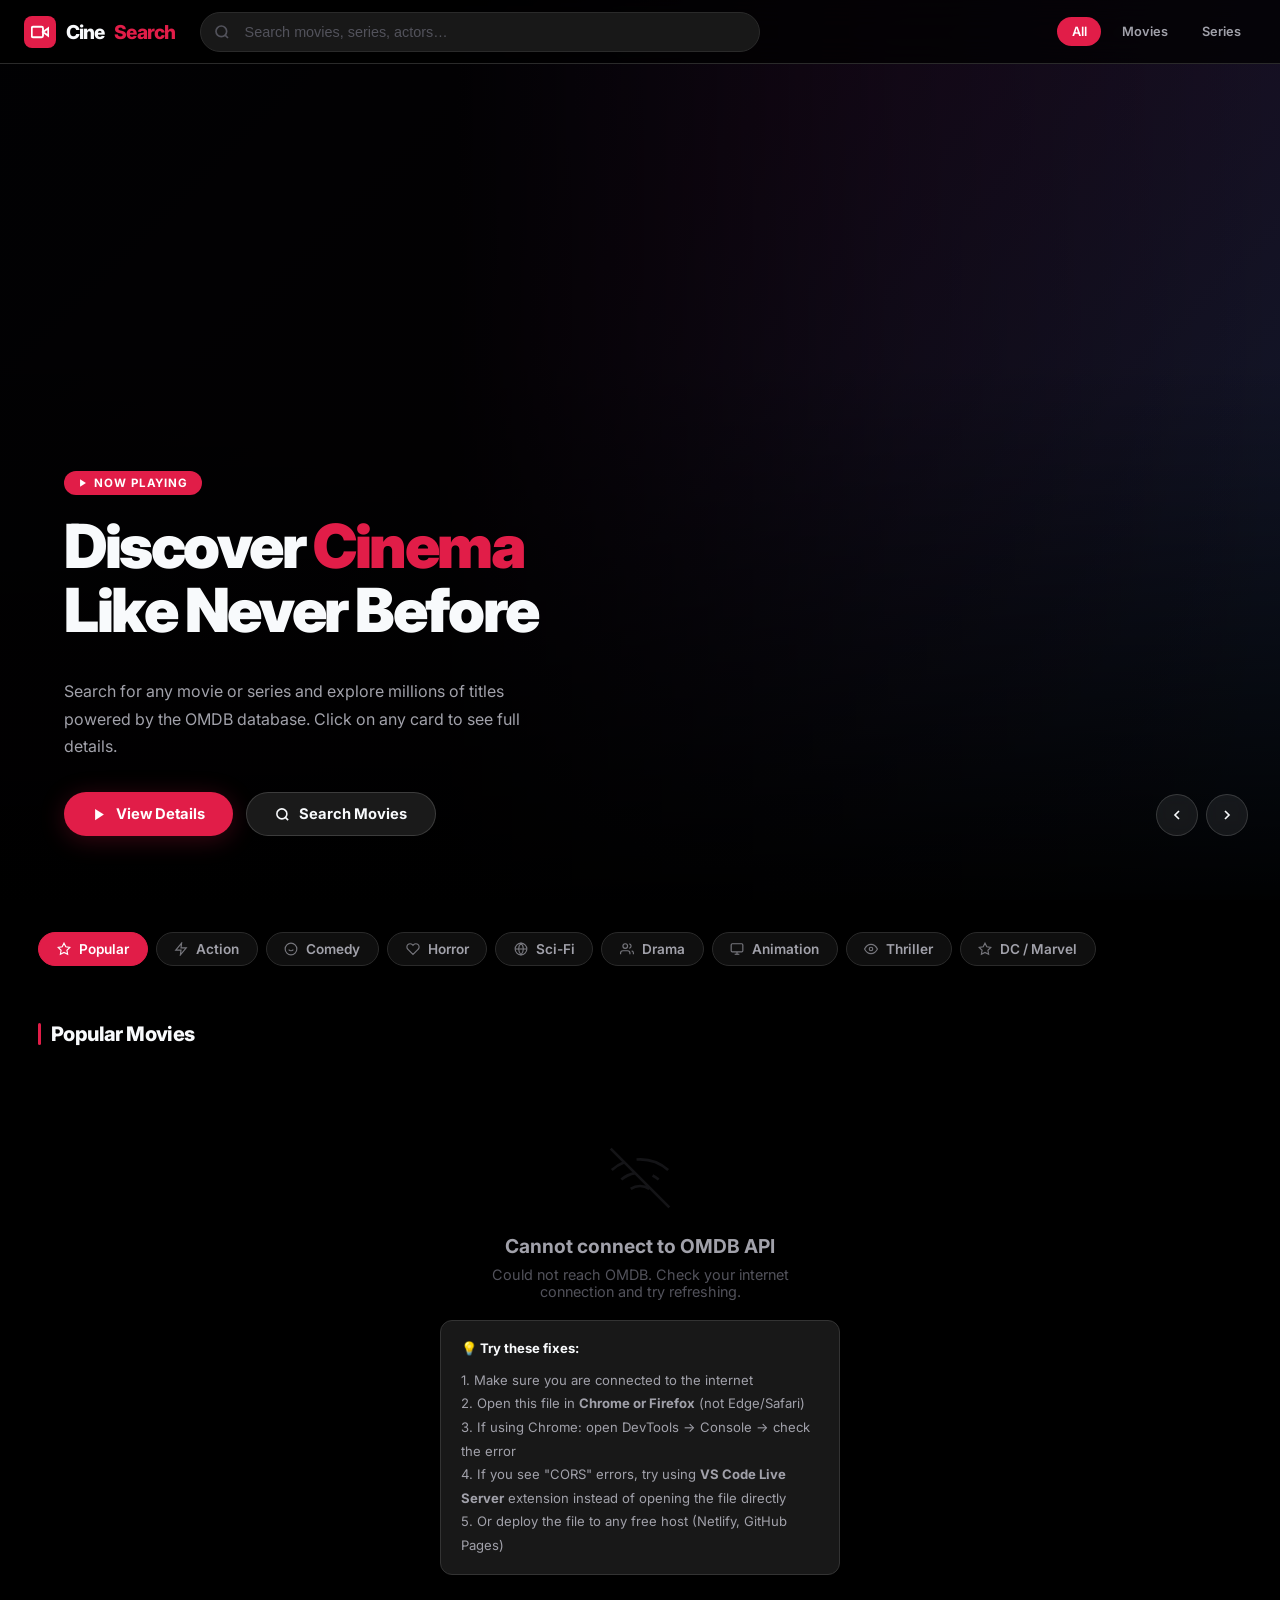
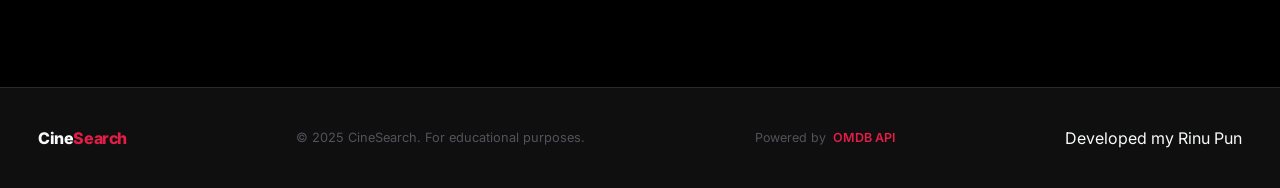
<file: index.html>
<!DOCTYPE html>
<html lang="en">

<head>
    <meta charset="UTF-8" />
    <meta name="viewport" content="width=device-width, initial-scale=1.0" />
    <title>CineSearch — Discover Movies</title>
    <link rel="preconnect" href="https://fonts.googleapis.com" />
    <link rel="preconnect" href="https://fonts.gstatic.com" crossorigin />
    <link href="https://fonts.googleapis.com/css2?family=Inter:wght@300;400;500;600;700;800;900&display=swap"
        rel="stylesheet" />
    <link rel="stylesheet" href="style.css" />
</head>

<body>

    <!-- NAV -->
    <nav class="nav" role="navigation" aria-label="Main navigation">
        <a href="#" class="nav-logo" aria-label="CineSearch Home">
            <div class="nav-logo-icon" aria-hidden="true">
                <svg width="18" height="18" viewBox="0 0 24 24" fill="none" stroke="#fff" stroke-width="2.5">
                    <polygon points="23 7 16 12 23 17 23 7" />
                    <rect x="1" y="5" width="15" height="14" rx="2" ry="2" />
                </svg>
            </div>
            Cine<span>Search</span>
        </a>
        <div class="nav-search-wrap" role="search">
            <svg class="nav-search-icon" width="16" height="16" viewBox="0 0 24 24" fill="none" stroke="currentColor"
                stroke-width="2.5" aria-hidden="true">
                <circle cx="11" cy="11" r="8" />
                <line x1="21" y1="21" x2="16.65" y2="16.65" />
            </svg>
            <input class="nav-search-input" id="searchInput" type="search" placeholder="Search movies, series, actors…"
                aria-label="Search movies" autocomplete="off" />
            <button class="nav-search-clear" id="searchClear" aria-label="Clear search">
                <svg width="14" height="14" viewBox="0 0 24 24" fill="none" stroke="currentColor" stroke-width="2.5">
                    <line x1="18" y1="6" x2="6" y2="18" />
                    <line x1="6" y1="6" x2="18" y2="18" />
                </svg>
            </button>
        </div>
        <div class="nav-pills" role="tablist" aria-label="Content type filter">
            <button class="nav-pill active" data-type="all" role="tab" aria-selected="true">All</button>
            <button class="nav-pill" data-type="movie" role="tab" aria-selected="false">Movies</button>
            <button class="nav-pill" data-type="series" role="tab" aria-selected="false">Series</button>
        </div>
    </nav>

    <!-- HERO -->
    <section class="hero" id="heroSection" aria-label="Featured movie">
        <div class="hero-backdrop">
            <img id="heroBg" class="hero-backdrop-img" alt="" aria-hidden="true" />
            <div class="hero-gradient" aria-hidden="true"></div>
        </div>
        <div class="hero-content">
            <div class="hero-badge" id="heroType" aria-hidden="true">
                <svg width="10" height="10" viewBox="0 0 24 24" fill="currentColor">
                    <polygon points="5 3 19 12 5 21 5 3" />
                </svg>
                Now Playing
            </div>
            <h1 class="hero-title" id="heroTitle">Discover <span>Cinema</span><br />Like Never Before</h1>
            <div class="hero-meta" id="heroMeta" aria-hidden="true"></div>
            <p class="hero-plot" id="heroPlot">Search for any movie or series and explore millions of titles powered by
                the OMDB database. Click on any card to see full details.</p>
            <div class="hero-actions">
                <button class="btn-watch" id="heroWatchBtn" onclick="openHeroModal()">
                    <svg width="15" height="15" viewBox="0 0 24 24" fill="currentColor" aria-hidden="true">
                        <polygon points="5 3 19 12 5 21 5 3" />
                    </svg>
                    View Details
                </button>
                <button class="btn-info" onclick="document.getElementById('searchInput').focus()">
                    <svg width="15" height="15" viewBox="0 0 24 24" fill="none" stroke="currentColor" stroke-width="2.5"
                        aria-hidden="true">
                        <circle cx="11" cy="11" r="8" />
                        <line x1="21" y1="21" x2="16.65" y2="16.65" />
                    </svg>
                    Search Movies
                </button>
            </div>
        </div>
        <div class="hero-scroll-btns" aria-label="Browse featured movies">
            <button class="hero-arrow" id="heroPrev" aria-label="Previous featured movie">
                <svg width="16" height="16" viewBox="0 0 24 24" fill="none" stroke="currentColor" stroke-width="2.5">
                    <polyline points="15 18 9 12 15 6" />
                </svg>
            </button>
            <button class="hero-arrow" id="heroNext" aria-label="Next featured movie">
                <svg width="16" height="16" viewBox="0 0 24 24" fill="none" stroke="currentColor" stroke-width="2.5">
                    <polyline points="9 18 15 12 9 6" />
                </svg>
            </button>
        </div>
        <div class="hero-dots" id="heroDots" role="tablist" aria-label="Featured movies"></div>
    </section>

    <!-- MAIN -->
    <div class="main">

        <!-- CATEGORY BAR -->
        <div class="category-bar" role="tablist" aria-label="Movie categories" id="categoryBar">
            <button class="cat-btn active" data-query="avengers" role="tab" aria-selected="true">
                <svg width="14" height="14" viewBox="0 0 24 24" fill="none" stroke="currentColor" stroke-width="2">
                    <polygon
                        points="12 2 15.09 8.26 22 9.27 17 14.14 18.18 21.02 12 17.77 5.82 21.02 7 14.14 2 9.27 8.91 8.26 12 2" />
                </svg>
                Popular
            </button>
            <button class="cat-btn" data-query="action" role="tab" aria-selected="false">
                <svg width="14" height="14" viewBox="0 0 24 24" fill="none" stroke="currentColor" stroke-width="2">
                    <polygon points="13 2 3 14 12 14 11 22 21 10 12 10 13 2" />
                </svg>
                Action
            </button>
            <button class="cat-btn" data-query="comedy" role="tab" aria-selected="false">
                <svg width="14" height="14" viewBox="0 0 24 24" fill="none" stroke="currentColor" stroke-width="2">
                    <circle cx="12" cy="12" r="10" />
                    <path d="M8 13s1.5 2 4 2 4-2 4-2" />
                    <line x1="9" y1="9" x2="9.01" y2="9" />
                    <line x1="15" y1="9" x2="15.01" y2="9" />
                </svg>
                Comedy
            </button>
            <button class="cat-btn" data-query="horror" role="tab" aria-selected="false">
                <svg width="14" height="14" viewBox="0 0 24 24" fill="none" stroke="currentColor" stroke-width="2">
                    <path
                        d="M20.84 4.61a5.5 5.5 0 0 0-7.78 0L12 5.67l-1.06-1.06a5.5 5.5 0 0 0-7.78 7.78l1.06 1.06L12 21.23l7.78-7.78 1.06-1.06a5.5 5.5 0 0 0 0-7.78z" />
                </svg>
                Horror
            </button>
            <button class="cat-btn" data-query="sci-fi" role="tab" aria-selected="false">
                <svg width="14" height="14" viewBox="0 0 24 24" fill="none" stroke="currentColor" stroke-width="2">
                    <circle cx="12" cy="12" r="10" />
                    <line x1="2" y1="12" x2="22" y2="12" />
                    <path
                        d="M12 2a15.3 15.3 0 0 1 4 10 15.3 15.3 0 0 1-4 10 15.3 15.3 0 0 1-4-10 15.3 15.3 0 0 1 4-10z" />
                </svg>
                Sci-Fi
            </button>
            <button class="cat-btn" data-query="drama" role="tab" aria-selected="false">
                <svg width="14" height="14" viewBox="0 0 24 24" fill="none" stroke="currentColor" stroke-width="2">
                    <path d="M17 21v-2a4 4 0 0 0-4-4H5a4 4 0 0 0-4 4v2" />
                    <circle cx="9" cy="7" r="4" />
                    <path d="M23 21v-2a4 4 0 0 0-3-3.87" />
                    <path d="M16 3.13a4 4 0 0 1 0 7.75" />
                </svg>
                Drama
            </button>
            <button class="cat-btn" data-query="animation" role="tab" aria-selected="false">
                <svg width="14" height="14" viewBox="0 0 24 24" fill="none" stroke="currentColor" stroke-width="2">
                    <rect x="2" y="3" width="20" height="14" rx="2" />
                    <line x1="8" y1="21" x2="16" y2="21" />
                    <line x1="12" y1="17" x2="12" y2="21" />
                </svg>
                Animation
            </button>
            <button class="cat-btn" data-query="thriller" role="tab" aria-selected="false">
                <svg width="14" height="14" viewBox="0 0 24 24" fill="none" stroke="currentColor" stroke-width="2">
                    <path d="M1 12s4-8 11-8 11 8 11 8-4 8-11 8-11-8-11-8z" />
                    <circle cx="12" cy="12" r="3" />
                </svg>
                Thriller
            </button>
            <button class="cat-btn" data-query="batman" role="tab" aria-selected="false">
                <svg width="14" height="14" viewBox="0 0 24 24" fill="none" stroke="currentColor" stroke-width="2">
                    <polygon
                        points="12 2 15.09 8.26 22 9.27 17 14.14 18.18 21.02 12 17.77 5.82 21.02 7 14.14 2 9.27 8.91 8.26 12 2" />
                </svg>
                DC / Marvel
            </button>
        </div>

        <!-- MOVIES SECTION -->
        <div class="movies-section">
            <div class="section-header">
                <h2 class="section-title">
                    <span class="section-title-bar" aria-hidden="true"></span>
                    <span id="sectionTitleText">Popular Movies</span>
                </h2>
                <span class="results-count" id="resultsCount" aria-live="polite"></span>
            </div>
            <div class="movies-grid" id="moviesGrid" role="list" aria-label="Movies list"></div>
            <div class="load-more-wrap" id="loadMoreWrap" style="display:none">
                <button class="btn-load-more" id="loadMoreBtn" onclick="loadMore()">
                    <svg width="16" height="16" viewBox="0 0 24 24" fill="none" stroke="currentColor" stroke-width="2">
                        <polyline points="23 4 23 10 17 10" />
                        <polyline points="1 20 1 14 7 14" />
                        <path d="M3.51 9a9 9 0 0 1 14.85-3.36L23 10M1 14l4.64 4.36A9 9 0 0 0 20.49 15" />
                    </svg>
                    Load More
                </button>
            </div>
        </div>
    </div>

    <!-- MODAL -->
    <div class="modal-backdrop" id="modalBackdrop" role="dialog" aria-modal="true" aria-labelledby="modalTitle">
        <div class="modal" id="modal">
            <div class="modal-hero">
                <img id="modalBg" class="modal-backdrop-img" alt="" aria-hidden="true" />
                <div class="modal-hero-gradient" aria-hidden="true"></div>
                <button class="modal-close" id="modalClose" aria-label="Close details">
                    <svg width="16" height="16" viewBox="0 0 24 24" fill="none" stroke="currentColor"
                        stroke-width="2.5">
                        <line x1="18" y1="6" x2="6" y2="18" />
                        <line x1="6" y1="6" x2="18" y2="18" />
                    </svg>
                </button>
                <div class="modal-poster-inline" aria-hidden="true">
                    <img id="modalPosterSmall" alt="" />
                </div>
            </div>
            <div class="modal-body">
                <h2 class="modal-title" id="modalTitle"></h2>
                <div class="modal-meta" id="modalMeta"></div>
                <div class="modal-genre-tags" id="modalGenres"></div>
                <p class="modal-plot" id="modalPlot"></p>
                <div class="modal-details-grid" id="modalDetails"></div>
                <div class="modal-actions">
                    <button class="modal-btn-primary" onclick="toggleWatchlist(currentMovieId)">
                        <svg width="15" height="15" viewBox="0 0 24 24" fill="none" stroke="currentColor"
                            stroke-width="2.5">
                            <path d="M19 21l-7-5-7 5V5a2 2 0 0 1 2-2h10a2 2 0 0 1 2 2z" />
                        </svg>
                        <span id="watchlistBtnText">Add to Watchlist</span>
                    </button>
                    <button class="modal-btn-secondary" onclick="shareMovie()">
                        <svg width="15" height="15" viewBox="0 0 24 24" fill="none" stroke="currentColor"
                            stroke-width="2.5">
                            <circle cx="18" cy="5" r="3" />
                            <circle cx="6" cy="12" r="3" />
                            <circle cx="18" cy="19" r="3" />
                            <line x1="8.59" y1="13.51" x2="15.42" y2="17.49" />
                            <line x1="15.41" y1="6.51" x2="8.59" y2="10.49" />
                        </svg>
                        Share
                    </button>
                </div>
                <div class="ratings-section" id="ratingsSection"></div>
            </div>
        </div>
    </div>

    <!-- FOOTER -->
    <footer>
        <div class="footer-logo">Cine<span>Search</span></div>
        <p class="footer-copy">© 2025 CineSearch. For educational purposes.</p>
        <div class="footer-powered">Powered by <a href="https://www.omdbapi.com" target="_blank" rel="noopener">OMDB
                API</a></div>
        <p>Developed my Rinu Pun</p>
    </footer>

    <!-- TOAST CONTAINER -->
    <div class="toast-container" id="toastContainer" aria-live="polite" aria-atomic="true"></div>

    <script src="app.js"></script>
</body>

</html>
</file>
<file: style.css>
/* Extracted styles from index.html */
/* ── TOKENS ─────────────────────────────────────── */
:root {
    --bg: #000000;
    --surface: #0F0F0F;
    --surface-2: #181818;
    --surface-3: #222222;
    --border: #2A2A2A;
    --border-2: #333333;
    --accent: #E11D48;
    --accent-2: #FB7185;
    --accent-glow: rgba(225, 29, 72, 0.25);
    --gold: #F59E0B;
    --text: #F8FAFC;
    --text-2: #A1A1AA;
    --text-3: #52525B;
    --green: #22C55E;
    --blue: #3B82F6;
    --radius-sm: 8px;
    --radius-md: 12px;
    --radius-lg: 20px;
    --radius-xl: 28px;
    --ease: cubic-bezier(0.4, 0, 0.2, 1);
    --ease-spring: cubic-bezier(0.34, 1.56, 0.64, 1);
    --font: 'Inter', sans-serif;
}

*,
*::before,
*::after {
    box-sizing: border-box;
    margin: 0;
    padding: 0;
}

html {
    scroll-behavior: smooth;
}

body {
    font-family: var(--font);
    background: var(--bg);
    color: var(--text);
    min-height: 100vh;
    overflow-x: hidden;
    -webkit-font-smoothing: antialiased;
}

a {
    text-decoration: none;
    color: inherit;
}

button {
    font-family: var(--font);
    cursor: pointer;
    border: none;
    background: none;
}

img {
    max-width: 100%;
    display: block;
}

@media (prefers-reduced-motion: reduce) {

    *,
    *::before,
    *::after {
        animation-duration: 0.01ms !important;
        transition-duration: 0.01ms !important;
    }
}

/* ── SCROLLBAR ───────────────────────────────────── */
::-webkit-scrollbar {
    width: 6px;
}

::-webkit-scrollbar-track {
    background: var(--bg);
}

::-webkit-scrollbar-thumb {
    background: var(--border-2);
    border-radius: 3px;
}

::-webkit-scrollbar-thumb:hover {
    background: var(--accent);
}

/* ── NAVBAR ──────────────────────────────────────── */
.nav {
    position: fixed;
    top: 0;
    left: 0;
    right: 0;
    z-index: 100;
    height: 64px;
    background: rgba(0, 0, 0, 0.75);
    backdrop-filter: blur(20px);
    -webkit-backdrop-filter: blur(20px);
    border-bottom: 1px solid var(--border);
    display: flex;
    align-items: center;
    padding: 0 max(1.5rem, env(safe-area-inset-left));
    gap: 1.5rem;
}

.nav-logo {
    display: flex;
    align-items: center;
    gap: 0.6rem;
    font-size: 1.2rem;
    font-weight: 800;
    letter-spacing: -0.04em;
    color: var(--text);
    white-space: nowrap;
}

.nav-logo-icon {
    width: 32px;
    height: 32px;
    border-radius: 8px;
    background: var(--accent);
    display: flex;
    align-items: center;
    justify-content: center;
    flex-shrink: 0;
}

.nav-logo span {
    color: var(--accent);
}

.nav-search-wrap {
    flex: 1;
    max-width: 560px;
    position: relative;
}

.nav-search-input {
    width: 100%;
    height: 40px;
    background: var(--surface-2);
    border: 1px solid var(--border);
    border-radius: 40px;
    padding: 0 3rem 0 2.75rem;
    font-size: 0.9rem;
    color: var(--text);
    outline: none;
    transition: all 0.2s var(--ease);
}

.nav-search-input::placeholder {
    color: var(--text-3);
}

.nav-search-input:focus {
    border-color: var(--accent);
    background: var(--surface-3);
    box-shadow: 0 0 0 3px var(--accent-glow);
}

.nav-search-icon {
    position: absolute;
    left: 0.9rem;
    top: 50%;
    transform: translateY(-50%);
    color: var(--text-3);
    pointer-events: none;
    transition: color 0.2s;
}

.nav-search-input:focus~.nav-search-icon {
    color: var(--accent);
}

.nav-search-clear {
    position: absolute;
    right: 0.75rem;
    top: 50%;
    transform: translateY(-50%);
    color: var(--text-3);
    display: none;
    padding: 4px;
    border-radius: 50%;
    transition: all 0.2s;
    line-height: 0;
}

.nav-search-clear:hover {
    color: var(--text);
    background: var(--border);
}

.nav-pills {
    display: flex;
    gap: 0.35rem;
    margin-left: auto;
    flex-shrink: 0;
}

.nav-pill {
    padding: 0.35rem 0.85rem;
    border-radius: 40px;
    font-size: 0.8rem;
    font-weight: 600;
    color: var(--text-2);
    transition: all 0.2s var(--ease);
    border: 1px solid transparent;
}

.nav-pill:hover {
    color: var(--text);
    background: var(--surface-2);
}

.nav-pill.active {
    background: var(--accent);
    color: #fff;
}

/* ── HERO ────────────────────────────────────────── */
.hero {
    height: 100vh;
    min-height: 600px;
    max-height: 900px;
    position: relative;
    overflow: hidden;
    display: flex;
    align-items: flex-end;
    padding: 0 max(2rem, 5vw) 4rem;
}

.hero-backdrop {
    position: absolute;
    inset: 0;
    background: linear-gradient(135deg, #0F0F23 0%, #1a0a1e 40%, #0d1a2a 100%);
    overflow: hidden;
}

.hero-backdrop-img {
    position: absolute;
    inset: 0;
    width: 100%;
    height: 100%;
    object-fit: cover;
    opacity: 0;
    transition: opacity 0.8s var(--ease);
    filter: saturate(0.8) brightness(0.4);
}

.hero-backdrop-img.loaded {
    opacity: 1;
}

.hero-gradient {
    position: absolute;
    inset: 0;
    background: linear-gradient(to right, rgba(0, 0, 0, 0.92) 35%, rgba(0, 0, 0, 0.3) 70%, transparent),
        linear-gradient(to top, rgba(0, 0, 0, 0.95) 0%, transparent 60%);
}

.hero-particles {
    position: absolute;
    inset: 0;
    pointer-events: none;
}

.hero-content {
    position: relative;
    z-index: 2;
    max-width: 620px;
}

.hero-badge {
    display: inline-flex;
    align-items: center;
    gap: 0.4rem;
    background: var(--accent);
    color: #fff;
    border-radius: 40px;
    padding: 0.3rem 0.85rem;
    font-size: 0.72rem;
    font-weight: 700;
    letter-spacing: 0.08em;
    text-transform: uppercase;
    margin-bottom: 1.25rem;
}

.hero-title {
    font-size: clamp(2.2rem, 5vw, 3.8rem);
    font-weight: 900;
    line-height: 1.05;
    letter-spacing: -0.04em;
    color: var(--text);
    margin-bottom: 1rem;
}

.hero-title span {
    color: var(--accent);
}

.hero-meta {
    display: flex;
    align-items: center;
    gap: 1rem;
    flex-wrap: wrap;
    margin-bottom: 1.25rem;
}

.hero-rating {
    display: flex;
    align-items: center;
    gap: 0.35rem;
    font-weight: 700;
    color: var(--gold);
    font-size: 1rem;
}

.hero-year {
    color: var(--text-2);
    font-size: 0.88rem;
    font-weight: 500;
}

.hero-genre {
    color: var(--text-2);
    font-size: 0.88rem;
}

.hero-dot {
    width: 4px;
    height: 4px;
    border-radius: 50%;
    background: var(--border-2);
}

.hero-plot {
    font-size: 1rem;
    color: var(--text-2);
    line-height: 1.7;
    max-width: 480px;
    margin-bottom: 2rem;
    display: -webkit-box;
    -webkit-line-clamp: 3;
    -webkit-box-orient: vertical;
    overflow: hidden;
}

.hero-actions {
    display: flex;
    gap: 0.85rem;
    flex-wrap: wrap;
}

.btn-watch {
    display: inline-flex;
    align-items: center;
    gap: 0.55rem;
    background: var(--accent);
    color: #fff;
    padding: 0.75rem 1.75rem;
    border-radius: 40px;
    font-weight: 700;
    font-size: 0.92rem;
    box-shadow: 0 4px 24px var(--accent-glow);
    transition: all 0.25s var(--ease);
}

.btn-watch:hover {
    background: #BE123C;
    transform: translateY(-2px);
    box-shadow: 0 8px 32px rgba(225, 29, 72, 0.45);
}

.btn-info {
    display: inline-flex;
    align-items: center;
    gap: 0.55rem;
    background: rgba(255, 255, 255, 0.1);
    backdrop-filter: blur(8px);
    -webkit-backdrop-filter: blur(8px);
    border: 1px solid rgba(255, 255, 255, 0.15);
    color: var(--text);
    padding: 0.75rem 1.75rem;
    border-radius: 40px;
    font-weight: 700;
    font-size: 0.92rem;
    transition: all 0.25s var(--ease);
}

.btn-info:hover {
    background: rgba(255, 255, 255, 0.18);
    transform: translateY(-2px);
}

.hero-scroll-btns {
    position: absolute;
    right: 2rem;
    bottom: 4rem;
    z-index: 2;
    display: flex;
    gap: 0.5rem;
}

.hero-arrow {
    width: 42px;
    height: 42px;
    border-radius: 50%;
    background: rgba(255, 255, 255, 0.08);
    border: 1px solid rgba(255, 255, 255, 0.15);
    display: flex;
    align-items: center;
    justify-content: center;
    color: var(--text);
    transition: all 0.2s var(--ease);
    backdrop-filter: blur(8px);
}

.hero-arrow:hover {
    background: var(--accent);
    border-color: var(--accent);
    transform: scale(1.08);
}

.hero-dots {
    position: absolute;
    bottom: 1.75rem;
    left: 50%;
    transform: translateX(-50%);
    display: flex;
    gap: 0.4rem;
    z-index: 2;
}

.hero-dot-btn {
    width: 6px;
    height: 6px;
    border-radius: 3px;
    background: rgba(255, 255, 255, 0.3);
    transition: all 0.3s var(--ease);
}

.hero-dot-btn.active {
    width: 22px;
    background: var(--accent);
}

/* ── MAIN LAYOUT ─────────────────────────────────── */
.main {
    padding: 0 max(1.5rem, 3vw);
    max-width: 1400px;
    margin: 0 auto;
}

/* ── SECTION HEADERS ─────────────────────────────── */
.section-header {
    display: flex;
    align-items: center;
    justify-content: space-between;
    margin-bottom: 1.25rem;
}

.section-title {
    font-size: 1.25rem;
    font-weight: 800;
    letter-spacing: -0.03em;
    color: var(--text);
    display: flex;
    align-items: center;
    gap: 0.6rem;
}

.section-title-bar {
    width: 3px;
    height: 1.1em;
    background: var(--accent);
    border-radius: 2px;
    display: inline-block;
}

.section-see-all {
    font-size: 0.82rem;
    font-weight: 600;
    color: var(--accent);
    transition: opacity 0.2s;
}

.section-see-all:hover {
    opacity: 0.7;
}

/* ── CATEGORY TABS ───────────────────────────────── */
.category-bar {
    display: flex;
    gap: 0.5rem;
    overflow-x: auto;
    padding: 2rem 0 1.5rem;
    scrollbar-width: none;
    -ms-overflow-style: none;
}

.category-bar::-webkit-scrollbar {
    display: none;
}

.cat-btn {
    display: inline-flex;
    align-items: center;
    gap: 0.5rem;
    padding: 0.5rem 1.1rem;
    border-radius: 40px;
    font-size: 0.85rem;
    font-weight: 600;
    color: var(--text-2);
    border: 1px solid var(--border);
    white-space: nowrap;
    transition: all 0.2s var(--ease);
    flex-shrink: 0;
    background: var(--surface);
}

.cat-btn:hover {
    border-color: var(--accent);
    color: var(--text);
}

.cat-btn.active {
    background: var(--accent);
    color: #fff;
    border-color: var(--accent);
}

.cat-btn svg {
    opacity: 0.7;
}

.cat-btn.active svg {
    opacity: 1;
}

/* ── MOVIE GRID ──────────────────────────────────── */
.movies-section {
    padding: 2rem 0;
}

.movies-grid {
    display: grid;
    grid-template-columns: repeat(auto-fill, minmax(160px, 1fr));
    gap: 1.25rem;
}

@media (min-width: 768px) {
    .movies-grid {
        grid-template-columns: repeat(auto-fill, minmax(185px, 1fr));
        gap: 1.5rem;
    }
}

@media (min-width: 1200px) {
    .movies-grid {
        grid-template-columns: repeat(auto-fill, minmax(200px, 1fr));
    }
}

/* ── MOVIE CARD ──────────────────────────────────── */
.movie-card {
    background: var(--surface);
    border-radius: var(--radius-lg);
    overflow: hidden;
    cursor: pointer;
    transition: all 0.3s var(--ease);
    border: 1px solid var(--border);
    position: relative;
}

.movie-card:hover {
    transform: translateY(-8px) scale(1.02);
    border-color: var(--accent);
    box-shadow: 0 20px 60px rgba(0, 0, 0, 0.6), 0 0 0 1px var(--accent);
}

.movie-card:focus-visible {
    outline: 2px solid var(--accent);
    outline-offset: 2px;
}

.movie-poster-wrap {
    position: relative;
    aspect-ratio: 2/3;
    overflow: hidden;
}

.movie-poster {
    width: 100%;
    height: 100%;
    object-fit: cover;
    transition: transform 0.4s var(--ease);
    background: var(--surface-2);
}

.movie-card:hover .movie-poster {
    transform: scale(1.06);
}

.movie-poster-fallback {
    width: 100%;
    height: 100%;
    display: flex;
    flex-direction: column;
    align-items: center;
    justify-content: center;
    background: linear-gradient(135deg, var(--surface-2), var(--surface-3));
    color: var(--text-3);
    gap: 0.75rem;
    padding: 1rem;
    text-align: center;
}

.movie-poster-fallback svg {
    opacity: 0.4;
}

.movie-poster-fallback span {
    font-size: 0.75rem;
    font-weight: 500;
}

.movie-overlay {
    position: absolute;
    inset: 0;
    background: linear-gradient(to top, rgba(0, 0, 0, 0.92) 0%, rgba(0, 0, 0, 0.1) 50%, transparent);
    opacity: 0;
    transition: opacity 0.3s var(--ease);
    display: flex;
    align-items: center;
    justify-content: center;
}

.movie-card:hover .movie-overlay {
    opacity: 1;
}

.movie-play-btn {
    width: 52px;
    height: 52px;
    border-radius: 50%;
    background: var(--accent);
    color: #fff;
    display: flex;
    align-items: center;
    justify-content: center;
    transform: scale(0.7);
    transition: transform 0.3s var(--ease-spring);
    box-shadow: 0 0 32px var(--accent-glow);
}

.movie-card:hover .movie-play-btn {
    transform: scale(1);
}

.movie-type-badge {
    position: absolute;
    top: 0.6rem;
    left: 0.6rem;
    z-index: 2;
    background: rgba(0, 0, 0, 0.75);
    backdrop-filter: blur(8px);
    border: 1px solid rgba(255, 255, 255, 0.1);
    border-radius: 40px;
    padding: 0.18rem 0.55rem;
    font-size: 0.65rem;
    font-weight: 700;
    text-transform: uppercase;
    letter-spacing: 0.06em;
    color: var(--text-2);
}

.movie-type-badge.movie {
    color: #60A5FA;
    border-color: rgba(96, 165, 250, 0.3);
}

.movie-type-badge.series {
    color: #34D399;
    border-color: rgba(52, 211, 153, 0.3);
}

.movie-type-badge.game {
    color: var(--gold);
    border-color: rgba(245, 158, 11, 0.3);
}

.movie-save-btn {
    position: absolute;
    top: 0.6rem;
    right: 0.6rem;
    z-index: 2;
    width: 30px;
    height: 30px;
    border-radius: 50%;
    background: rgba(0, 0, 0, 0.7);
    backdrop-filter: blur(8px);
    border: 1px solid rgba(255, 255, 255, 0.15);
    display: flex;
    align-items: center;
    justify-content: center;
    color: var(--text-3);
    transition: all 0.2s var(--ease);
    opacity: 0;
}

.movie-card:hover .movie-save-btn {
    opacity: 1;
}

.movie-save-btn:hover {
    background: var(--accent);
    color: #fff;
    border-color: var(--accent);
}

.movie-save-btn.saved {
    opacity: 1;
    color: var(--accent);
    background: rgba(225, 29, 72, 0.15);
    border-color: var(--accent);
}

.movie-info {
    padding: 0.85rem 0.9rem 1rem;
}

.movie-title {
    font-size: 0.88rem;
    font-weight: 700;
    color: var(--text);
    line-height: 1.35;
    margin-bottom: 0.4rem;
    display: -webkit-box;
    -webkit-line-clamp: 2;
    -webkit-box-orient: vertical;
    overflow: hidden;
    letter-spacing: -0.01em;
}

.movie-meta-row {
    display: flex;
    align-items: center;
    justify-content: space-between;
    gap: 0.5rem;
}

.movie-year {
    font-size: 0.78rem;
    color: var(--text-3);
    font-weight: 500;
}

.movie-rating {
    display: flex;
    align-items: center;
    gap: 0.3rem;
    font-size: 0.78rem;
    font-weight: 700;
    color: var(--gold);
}

/* ── SKELETON LOADER ─────────────────────────────── */
.skeleton {
    background: linear-gradient(90deg, var(--surface-2) 25%, var(--surface-3) 50%, var(--surface-2) 75%);
    background-size: 200% 100%;
    animation: shimmer 1.5s infinite;
    border-radius: var(--radius-lg);
    border: 1px solid var(--border);
}

@keyframes shimmer {
    0% {
        background-position: 200% 0;
    }

    100% {
        background-position: -200% 0;
    }
}

.skeleton-poster {
    aspect-ratio: 2/3;
    width: 100%;
}

.skeleton-info {
    padding: 0.85rem 0.9rem 1rem;
}

.skeleton-line {
    height: 12px;
    border-radius: 6px;
    background: var(--surface-3);
    margin-bottom: 0.5rem;
}

.skeleton-line.short {
    width: 60%;
}

/* ── SEARCH RESULTS HEADER ───────────────────────── */
.results-header {
    display: flex;
    align-items: center;
    justify-content: space-between;
    padding: 2rem 0 1.25rem;
    flex-wrap: wrap;
    gap: 1rem;
}

.results-count {
    font-size: 0.88rem;
    color: var(--text-2);
}

.results-count strong {
    color: var(--text);
    font-weight: 700;
}

.results-sort {
    display: flex;
    align-items: center;
    gap: 0.5rem;
}

.sort-select {
    background: var(--surface-2);
    border: 1px solid var(--border);
    color: var(--text-2);
    border-radius: var(--radius-sm);
    padding: 0.4rem 0.75rem;
    font-size: 0.82rem;
    font-family: var(--font);
    outline: none;
    cursor: pointer;
    transition: border-color 0.2s;
}

.sort-select:focus {
    border-color: var(--accent);
}

/* ── MODAL ───────────────────────────────────────── */
.modal-backdrop {
    position: fixed;
    inset: 0;
    z-index: 200;
    background: rgba(0, 0, 0, 0.85);
    backdrop-filter: blur(8px);
    -webkit-backdrop-filter: blur(8px);
    display: flex;
    align-items: center;
    justify-content: center;
    padding: 1.5rem;
    opacity: 0;
    pointer-events: none;
    transition: opacity 0.3s var(--ease);
}

.modal-backdrop.open {
    opacity: 1;
    pointer-events: all;
}

.modal {
    background: var(--surface);
    border-radius: var(--radius-xl);
    border: 1px solid var(--border-2);
    max-width: 780px;
    width: 100%;
    max-height: 90vh;
    overflow-y: auto;
    transform: translateY(24px) scale(0.97);
    transition: transform 0.35s var(--ease-spring);
    scrollbar-width: thin;
    scrollbar-color: var(--border-2) transparent;
}

.modal-backdrop.open .modal {
    transform: translateY(0) scale(1);
}

.modal-hero {
    position: relative;
    height: 280px;
    overflow: hidden;
    border-radius: var(--radius-xl) var(--radius-xl) 0 0;
}

.modal-backdrop-img {
    width: 100%;
    height: 100%;
    object-fit: cover;
    filter: brightness(0.5) saturate(0.7);
}

.modal-hero-gradient {
    position: absolute;
    inset: 0;
    background: linear-gradient(to top, var(--surface) 0%, transparent 60%);
}

.modal-close {
    position: absolute;
    top: 1rem;
    right: 1rem;
    z-index: 2;
    width: 36px;
    height: 36px;
    border-radius: 50%;
    background: rgba(0, 0, 0, 0.6);
    border: 1px solid rgba(255, 255, 255, 0.15);
    display: flex;
    align-items: center;
    justify-content: center;
    color: var(--text);
    transition: all 0.2s;
    backdrop-filter: blur(8px);
}

.modal-close:hover {
    background: var(--accent);
}

.modal-poster-inline {
    position: absolute;
    bottom: -40px;
    left: 2rem;
    z-index: 2;
    width: 90px;
    border-radius: var(--radius-md);
    overflow: hidden;
    box-shadow: 0 8px 32px rgba(0, 0, 0, 0.5);
    border: 2px solid var(--border-2);
}

.modal-poster-inline img {
    width: 100%;
    aspect-ratio: 2/3;
    object-fit: cover;
}

.modal-body {
    padding: 3.25rem 2rem 2rem;
}

.modal-title {
    font-size: 1.7rem;
    font-weight: 900;
    letter-spacing: -0.04em;
    margin-bottom: 0.75rem;
    line-height: 1.1;
}

.modal-meta {
    display: flex;
    align-items: center;
    gap: 0.75rem;
    flex-wrap: wrap;
    margin-bottom: 1.25rem;
}

.modal-meta-item {
    display: flex;
    align-items: center;
    gap: 0.35rem;
    font-size: 0.85rem;
    color: var(--text-2);
    font-weight: 500;
}

.modal-rating-big {
    display: flex;
    align-items: center;
    gap: 0.4rem;
    font-size: 1rem;
    font-weight: 800;
    color: var(--gold);
}

.modal-dot {
    width: 3px;
    height: 3px;
    border-radius: 50%;
    background: var(--border-2);
}

.modal-genre-tags {
    display: flex;
    flex-wrap: wrap;
    gap: 0.5rem;
    margin-bottom: 1.5rem;
}

.modal-genre-tag {
    padding: 0.3rem 0.85rem;
    border-radius: 40px;
    font-size: 0.78rem;
    font-weight: 600;
    background: rgba(225, 29, 72, 0.12);
    color: var(--accent-2);
    border: 1px solid rgba(225, 29, 72, 0.2);
}

.modal-plot {
    font-size: 0.95rem;
    color: var(--text-2);
    line-height: 1.75;
    margin-bottom: 1.75rem;
}

.modal-details-grid {
    display: grid;
    grid-template-columns: repeat(2, 1fr);
    gap: 1rem;
    margin-bottom: 1.75rem;
}

@media (min-width: 600px) {
    .modal-details-grid {
        grid-template-columns: repeat(3, 1fr);
    }
}

.modal-detail {
    background: var(--surface-2);
    border-radius: var(--radius-md);
    padding: 0.85rem 1rem;
    border: 1px solid var(--border);
}

.modal-detail-label {
    font-size: 0.7rem;
    font-weight: 700;
    text-transform: uppercase;
    letter-spacing: 0.07em;
    color: var(--text-3);
    margin-bottom: 0.35rem;
}

.modal-detail-value {
    font-size: 0.88rem;
    font-weight: 600;
    color: var(--text);
    line-height: 1.4;
}

.modal-actions {
    display: flex;
    gap: 0.75rem;
    flex-wrap: wrap;
}

.modal-btn-primary {
    display: inline-flex;
    align-items: center;
    gap: 0.5rem;
    background: var(--accent);
    color: #fff;
    padding: 0.7rem 1.5rem;
    border-radius: 40px;
    font-weight: 700;
    font-size: 0.88rem;
    transition: all 0.2s var(--ease);
    box-shadow: 0 4px 20px var(--accent-glow);
}

.modal-btn-primary:hover {
    background: #BE123C;
    transform: translateY(-1px);
}

.modal-btn-secondary {
    display: inline-flex;
    align-items: center;
    gap: 0.5rem;
    background: var(--surface-2);
    border: 1px solid var(--border-2);
    color: var(--text);
    padding: 0.7rem 1.5rem;
    border-radius: 40px;
    font-weight: 600;
    font-size: 0.88rem;
    transition: all 0.2s;
}

.modal-btn-secondary:hover {
    background: var(--surface-3);
    border-color: var(--text-3);
}

/* ── RATINGS BAR ─────────────────────────────────── */
.ratings-section {
    margin-top: 1.5rem;
    padding-top: 1.5rem;
    border-top: 1px solid var(--border);
}

.ratings-title {
    font-size: 0.82rem;
    font-weight: 700;
    text-transform: uppercase;
    letter-spacing: 0.07em;
    color: var(--text-3);
    margin-bottom: 1rem;
}

.rating-bar-row {
    display: flex;
    align-items: center;
    gap: 1rem;
    margin-bottom: 0.75rem;
}

.rating-bar-label {
    font-size: 0.78rem;
    color: var(--text-2);
    font-weight: 500;
    width: 100px;
    flex-shrink: 0;
}

.rating-bar-track {
    flex: 1;
    height: 5px;
    background: var(--surface-3);
    border-radius: 3px;
    overflow: hidden;
}

.rating-bar-fill {
    height: 100%;
    border-radius: 3px;
    background: linear-gradient(to right, var(--accent), var(--gold));
    transition: width 0.8s var(--ease);
}

.rating-bar-val {
    font-size: 0.78rem;
    font-weight: 700;
    color: var(--text);
    width: 36px;
    text-align: right;
    flex-shrink: 0;
}

/* ── LOAD MORE ───────────────────────────────────── */
.load-more-wrap {
    display: flex;
    justify-content: center;
    padding: 2.5rem 0 3rem;
}

.btn-load-more {
    display: inline-flex;
    align-items: center;
    gap: 0.6rem;
    background: var(--surface-2);
    border: 1px solid var(--border-2);
    color: var(--text);
    padding: 0.8rem 2rem;
    border-radius: 40px;
    font-weight: 600;
    font-size: 0.9rem;
    transition: all 0.2s;
}

.btn-load-more:hover {
    background: var(--surface-3);
    border-color: var(--accent);
    color: var(--accent);
}

.btn-load-more:disabled {
    opacity: 0.4;
    pointer-events: none;
}

/* ── EMPTY / ERROR ───────────────────────────────── */
.empty-state {
    display: flex;
    flex-direction: column;
    align-items: center;
    padding: 5rem 1.5rem;
    text-align: center;
    color: var(--text-3);
}

.empty-state svg {
    opacity: 0.25;
    margin-bottom: 1.5rem;
}

.empty-state h3 {
    font-size: 1.2rem;
    font-weight: 700;
    color: var(--text-2);
    margin-bottom: 0.5rem;
}

.empty-state p {
    font-size: 0.9rem;
    max-width: 360px;
}

/* ── TOAST ───────────────────────────────────────── */
.toast-container {
    position: fixed;
    bottom: 2rem;
    right: 2rem;
    z-index: 300;
    display: flex;
    flex-direction: column;
    gap: 0.5rem;
    pointer-events: none;
}

.toast {
    background: var(--surface-2);
    border: 1px solid var(--border-2);
    border-radius: var(--radius-md);
    padding: 0.85rem 1.25rem;
    font-size: 0.85rem;
    font-weight: 600;
    color: var(--text);
    display: flex;
    align-items: center;
    gap: 0.6rem;
    transform: translateX(120%);
    transition: transform 0.35s var(--ease-spring);
    pointer-events: all;
    max-width: 300px;
    box-shadow: 0 8px 32px rgba(0, 0, 0, 0.4);
}

.toast.show {
    transform: translateX(0);
}

.toast-dot {
    width: 8px;
    height: 8px;
    border-radius: 50%;
    flex-shrink: 0;
}

/* ── FOOTER ──────────────────────────────────────── */
footer {
    border-top: 1px solid var(--border);
    padding: 2.5rem max(1.5rem, 3vw);
    display: flex;
    align-items: center;
    justify-content: space-between;
    flex-wrap: wrap;
    gap: 1.25rem;
    background: var(--surface);
}

.footer-logo {
    font-size: 1rem;
    font-weight: 800;
    letter-spacing: -0.03em;
}

.footer-logo span {
    color: var(--accent);
}

.footer-copy {
    font-size: 0.8rem;
    color: var(--text-3);
}

.footer-powered {
    display: flex;
    align-items: center;
    gap: 0.4rem;
    font-size: 0.78rem;
    color: var(--text-3);
}

.footer-powered a {
    color: var(--accent);
    font-weight: 600;
}

/* ── RESPONSIVE ──────────────────────────────────── */
@media (max-width: 640px) {
    .hero {
        padding: 0 1.25rem 3rem;
    }

    .hero-title {
        font-size: 2rem;
    }

    .hero-plot {
        display: none;
    }

    .hero-scroll-btns {
        display: none;
    }

    .nav-pills {
        display: none;
    }

    .modal-body {
        padding: 3rem 1.25rem 1.5rem;
    }

    .modal-hero {
        height: 200px;
    }

    .modal-title {
        font-size: 1.3rem;
    }
}
</file>
